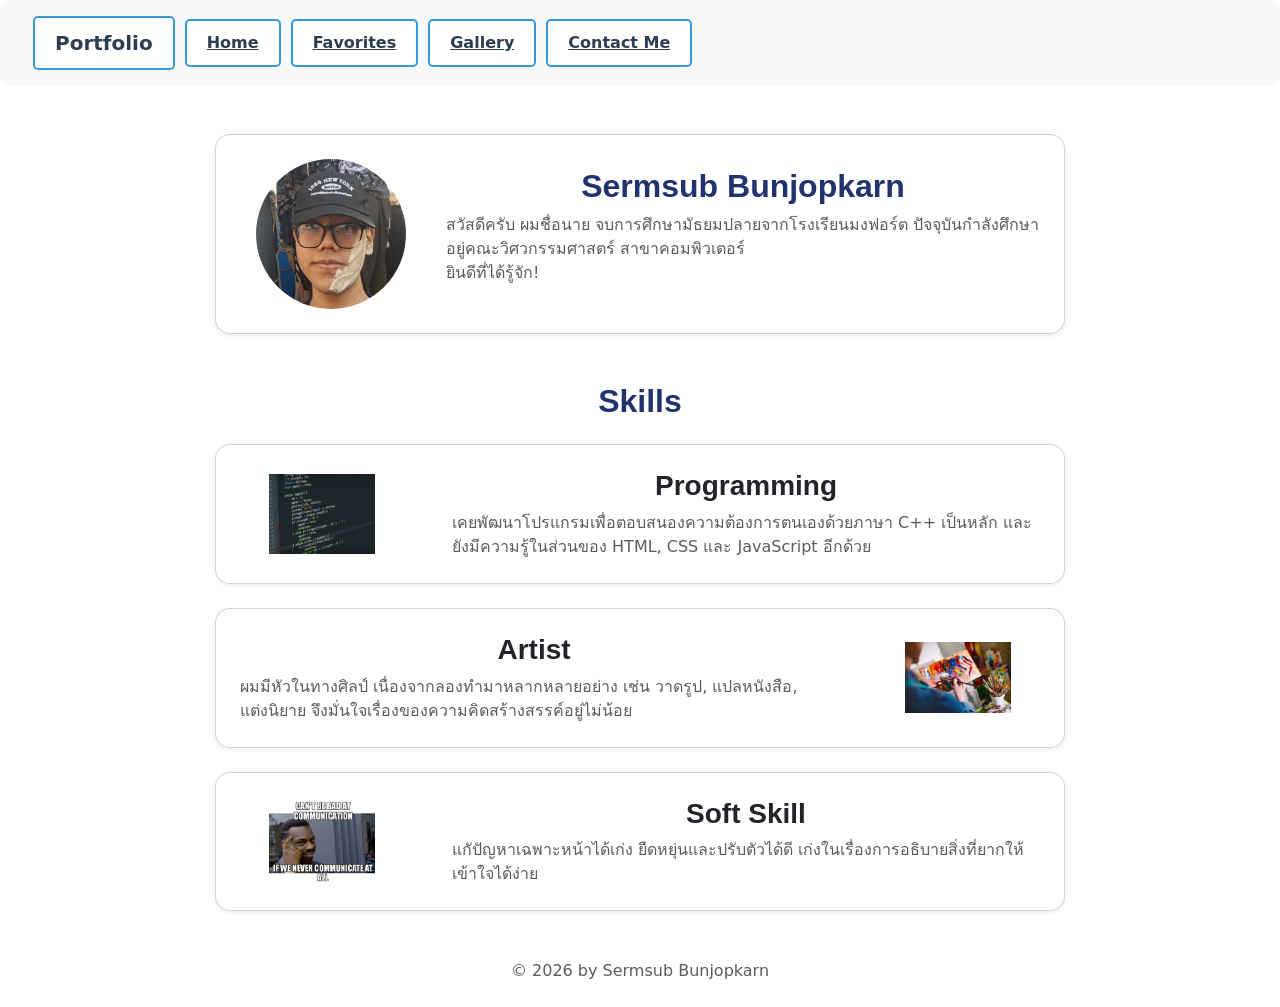
<file: index.html>
<!DOCTYPE html>
<html lang="en">
<head>
    <meta charset="UTF-8">
    <meta name="viewport" content="width=device-width, initial-scale=1.0">
    <title>My Portfolio</title>
    <link rel="stylesheet" href="style.css">
    <link href="https://cdn.jsdelivr.net/npm/bootstrap@5.3.3/dist/css/bootstrap.min.css" rel="stylesheet" integrity="sha384-QWTKZyjpPEjISv5WaRU9OFeRpok6YctnYmDr5pNlyT2bRjXh0JMhjY6hW+ALEwIH" crossorigin="anonymous">

    <link rel="preconnect" href="https://fonts.googleapis.com" />
    <link rel="preconnect" href="https://fonts.gstatic.com" crossorigin />
    <link
      href="https://fonts.googleapis.com/css2?family=Prompt:ital,wght@0,100;0,200;0,300;0,400;0,500;0,600;0,700;0,800;0,900;1,100;1,200;1,300;1,400;1,500;1,600;1,700;1,800;1,900&family=Roboto:ital,wght@0,100..900;1,100..900&display=swap"
      rel="stylesheet"/>    
</head>

<body>
    <nav class="navbar navbar-expand-lg bg-body-tertiary p-3">
      <div class="container-fluid">
        <a class="navbar-brand" href="index.html">Portfolio</a>
        <button class="navbar-toggler" type="button" data-bs-toggle="collapse" data-bs-target="#navbarNavAltMarkup" aria-controls="navbarNavAltMarkup" aria-expanded="false" aria-label="Toggle navigation">
          <span class="navbar-toggler-icon"></span>
        </button>

        <div class="collapse navbar-collapse" id="navbarNavAltMarkup">
          <div class="navbar-nav">
      <a href="index.html">Home</a>
      <a href="favorites.html">Favorites</a>
      <a href="gallery.html">Gallery</a>
      <a href="contact.html">Contact Me</a>
          </div></div></div>
    </nav>
    
    <div class="container mt-5">
    <div class="card p-4 shadow-sm mx-auto" style="border-radius: 15px; max-width: 850px;">
        
        <div class="row align-items-center">
            
            <div class="col-md-3 text-center mb-3 mb-md-0">
                <img src="images/profile.jpg" class="rounded-circle" style="width: 150px; height: 150px; object-fit: cover;" alt="รูปโปรไฟล์">
            </div>
            
            <div class="col-md-9 text-center text-md-start">
                <h2 class="fw-bold">Sermsub Bunjopkarn</h2>
                <p class="text-muted">
                    สวัสดีครับ ผมชื่อนาย จบการศึกษามัธยมปลายจากโรงเรียนมงฟอร์ต
                    ปัจจุบันกำลังศึกษาอยู่คณะวิศวกรรมศาสตร์ สาขาคอมพิวเตอร์ <br> ยินดีที่ได้รู้จัก!
                </p>
            </div>

        </div> 
      </div>
    </div>

    <div class="container mt-5 mb-5">
    <h2 class="text-center fw-bold mb-4">Skills</h2>

    <!-- กล่องที่ 1 -->
    <div class="card mb-4 shadow-sm overflow-hidden mx-auto" style="border-radius: 15px; max-width: 850px;"">
        <div class="row g-0 align-items-center">

            <div class="col-md-3">
                <img src="images/code.jpg" class="img-fluid d-block mx-auto w-50" style="object-fit: contain;" alt="Programming">
            </div>

            <div class="col-md-9">
                <div class="card-body p-4">
                    <h3 class="card-title fw-bold">Programming</h3>
                    <p class="card-text text-muted">เคยพัฒนาโปรแกรมเพื่อตอบสนองความต้องการตนเองด้วยภาษา C++ เป็นหลัก และยังมีความรู้ในส่วนของ HTML, CSS และ JavaScript อีกด้วย</p>
                </div>
            </div>
        </div>
    </div>

    <!-- กล่องที่ 2 -->
    <div class="card mb-4 shadow-sm overflow-hidden mx-auto" style="border-radius: 15px; max-width: 850px;"">

        <div class="row g-0 align-items-center flex-md-row-reverse">

            <div class="col-md-3">
                <img src="images/painting.jpg" class="img-fluid d-block mx-auto w-50" style="object-fit: contain;" alt="UI/UX">
            </div>

            <div class="col-md-9">
                <div class="card-body p-4">
                    <h3 class="card-title fw-bold">Artist</h3>
                    <p class="card-text text-muted">ผมมีหัวในทางศิลป์ เนื่องจากลองทำมาหลากหลายอย่าง เช่น วาดรูป, แปลหนังสือ, แต่งนิยาย จึงมั่นใจเรื่องของความคิดสร้างสรรค์อยู่ไม่น้อย</p>
                </div>
            </div>
        </div>
    </div>

    <!-- กล่องที่ 3 -->
    <div class="card mb-4 shadow-sm overflow-hidden mx-auto" style="border-radius: 15px; max-width: 850px;">
        <div class="row g-0 align-items-center">
            <div class="col-md-3">
                <img src="images/commu.png" class="img-fluid d-block mx-auto w-50" style="object-fit: contain;" alt="DevOps">
            </div>
            <div class="col-md-9">
                <div class="card-body p-4">
                    <h3 class="card-title fw-bold">Soft Skill</h3>
                    <p class="card-text text-muted">แกัปัญหาเฉพาะหน้าได้เก่ง ยืดหยุ่นและปรับตัวได้ดี เก่งในเรื่องการอธิบายสิ่งที่ยากให้เข้าใจได้ง่าย</p>
                </div>
            </div>
        </div>
    </div>
</div>

    <p class="text-center text-muted m-4">© 2026 by Sermsub Bunjopkarn</p>

    <script src="https://cdn.jsdelivr.net/npm/bootstrap@5.3.3/dist/js/bootstrap.bundle.min.js" integrity="sha384-YvpcrYf0tY3lHB60NNkmXc5s9fDVZLESaAA55NDzOxhy9GkcIdslK1eN7N6jIeHz" crossorigin="anonymous"></script>
</body>
</html>
</file>
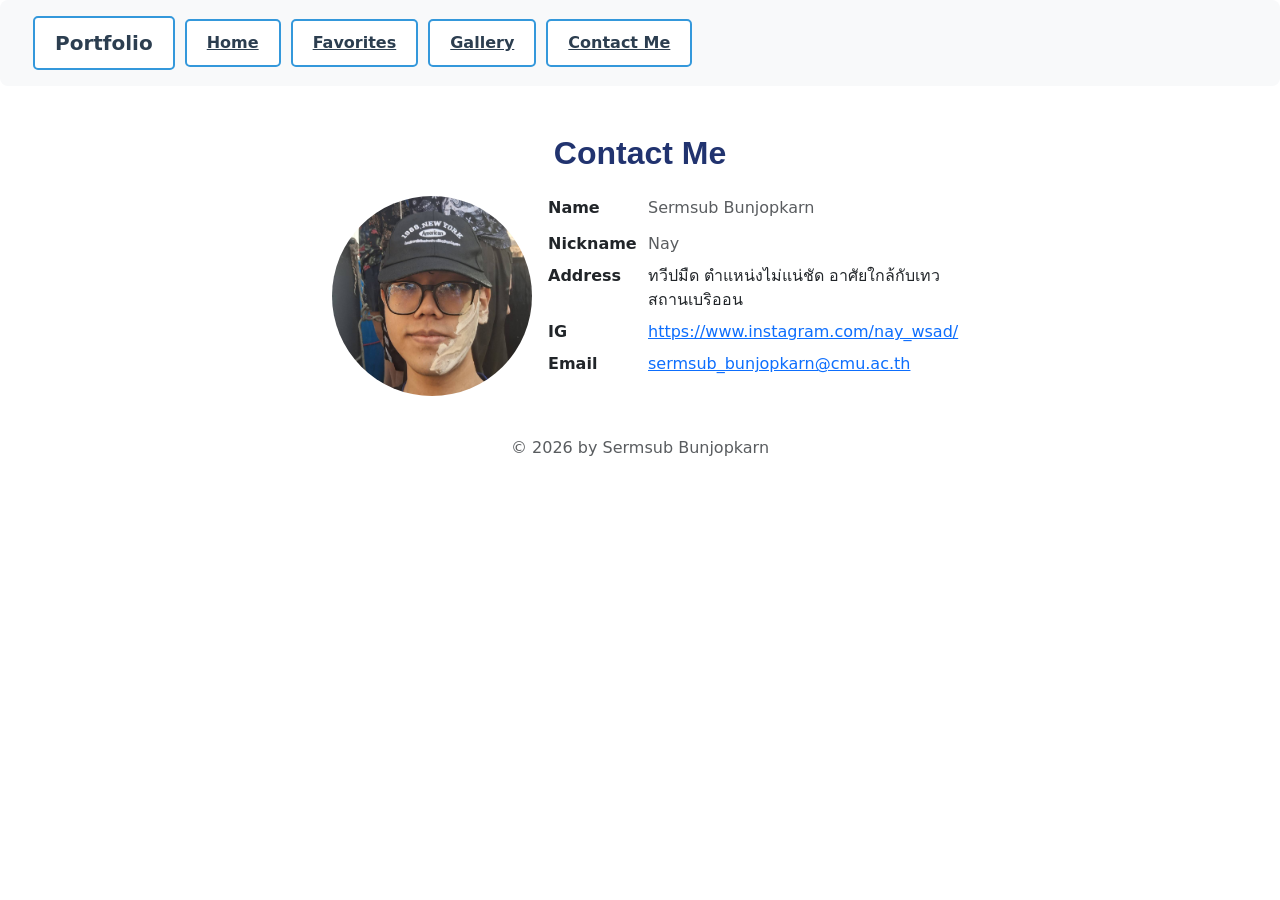
<file: contact.html>
<!DOCTYPE html>
<html lang="en">
<head>
    <meta charset="UTF-8">
    <meta name="viewport" content="width=device-width, initial-scale=1.0">
    <title>My Favorites</title>
    <link rel="stylesheet" href="style.css">
    <link href="https://cdn.jsdelivr.net/npm/bootstrap@5.3.3/dist/css/bootstrap.min.css" rel="stylesheet" integrity="sha384-QWTKZyjpPEjISv5WaRU9OFeRpok6YctnYmDr5pNlyT2bRjXh0JMhjY6hW+ALEwIH" crossorigin="anonymous">
</head>
<body>
    <nav class="navbar navbar-expand-lg bg-body-tertiary p-3">
      <div class="container-fluid">
        <a class="navbar-brand" href="index.html">Portfolio</a>
        
        <div class="collapse navbar-collapse" id="navbarNavAltMarkup">
          <div class="navbar-nav">
      <a href="index.html">Home</a>
      <a href="favorites.html">Favorites</a>
      <a href="gallery.html">Gallery</a>
      <a href="contact.html">Contact Me</a>
    </div></nav>
    
    <div class="container mt-5 mb-5">
        <h2 class="text-center fw-bold mb-4">Contact Me</h2>
        
    <div style="max-width: 800px" class="mx-auto d-flex justify-content-center align-items-center gap-3 flex-wrap"><div>
        <img src="images/profile.jpg" class="rounded-circle" width="200" height="200" style="object-fit: cover"></div>

        <div class="vstack gap-2" style="max-width: 400px">
            <div class="d-flex pb-1">
            <div style="min-width: 100px" class="fw-semibold">Name</div>
            <span class="text-muted">Sermsub Bunjopkarn</span></div>
            <div class="d-flex"><div style="min-width: 100px" class="fw-semibold">Nickname</div>
            <span class="text-muted">Nay</span></div>
            <div class="d-flex"><div style="min-width: 100px" class="fw-semibold">Address</div>
            <span class="text-muted"></span>ทวีปมืด ตำแหน่งไม่แน่ชัด อาศัยใกล้กับเทวสถานเบริออน</div>
            <div class="d-flex"><div style="min-width: 100px" class="fw-semibold">IG</div>
            <span class="text-muted">
                <a href="https://www.instagram.com/nay_wsad/" target="_blank" rel="noreferrer"> https://www.instagram.com/nay_wsad/ </a>
            </span></div>
            <div class="d-flex"><div style="min-width: 100px" class="fw-semibold">Email</div>
            <span class="text-muted"><a href="mailto: sermsub_bunjopkarn@cmu.ac.th">sermsub_bunjopkarn@cmu.ac.th</a>
            </span></div>
            

        </div>

        <p class="text-center text-muted m-4">© 2026 by Sermsub Bunjopkarn</p>
    <script src="https://cdn.jsdelivr.net/npm/bootstrap@5.3.3/dist/js/bootstrap.bundle.min.js" integrity="sha384-YvpcrYf0tY3lHB60NNkmXc5s9fDVZLESaAA55NDzOxhy9GkcIdslK1eN7N6jIeHz" crossorigin="anonymous"></script>
</body>
</html>
</file>
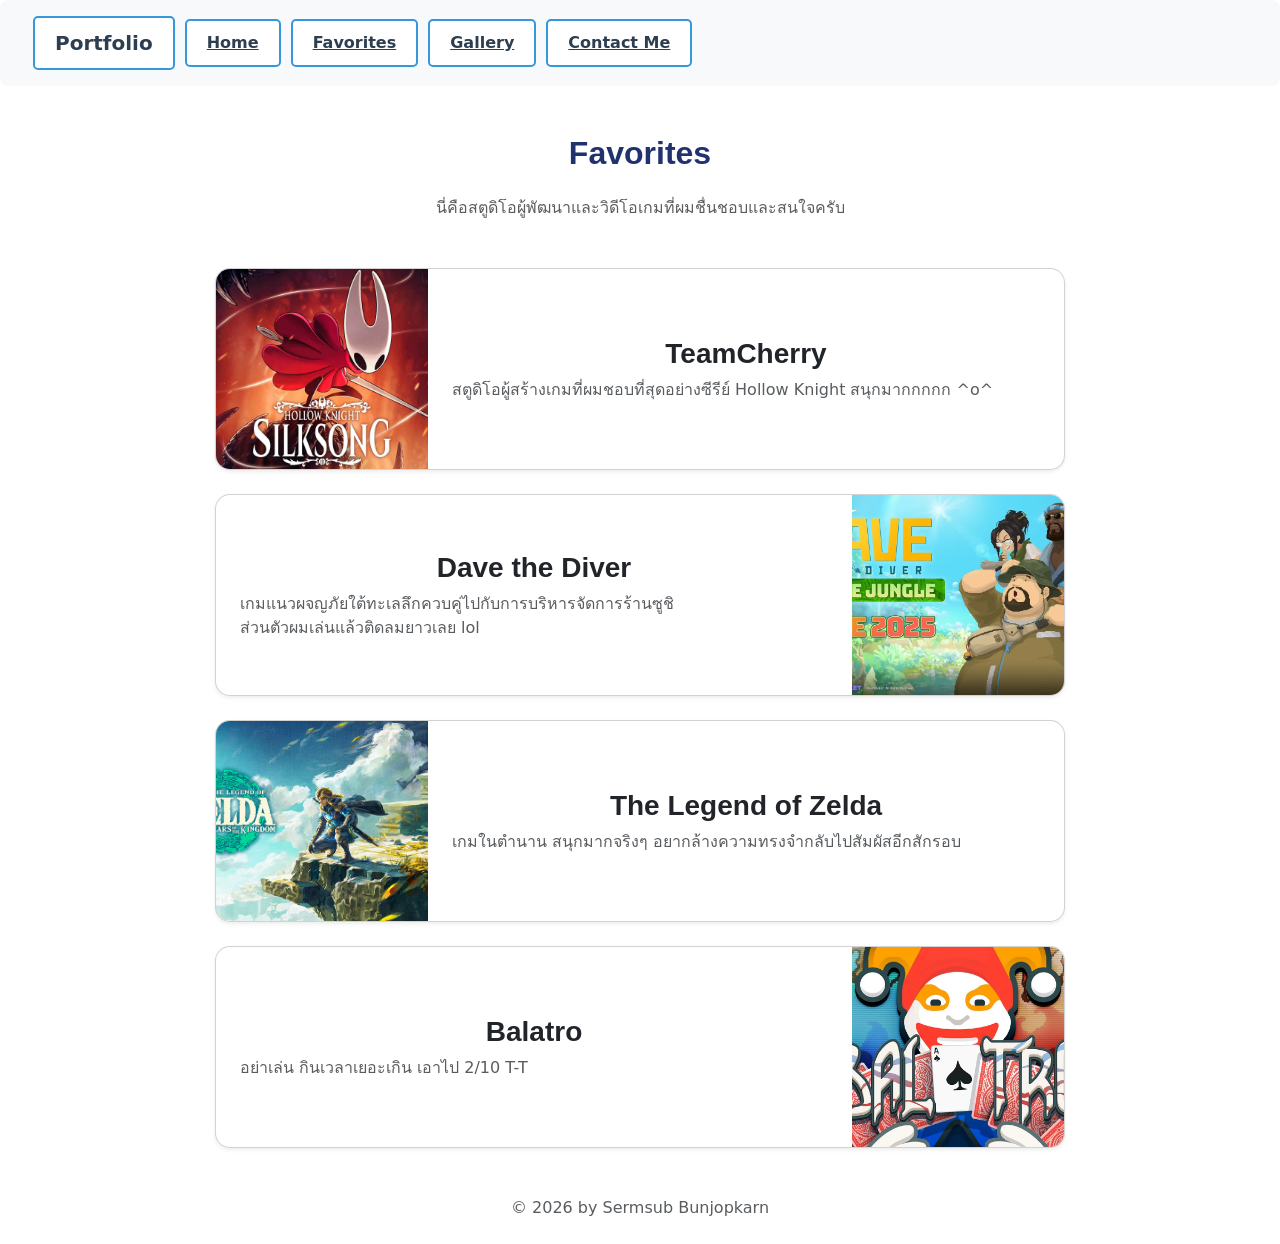
<file: favorites.html>
<!DOCTYPE html>
<html lang="en">
<head>
    <meta charset="UTF-8">
    <meta name="viewport" content="width=device-width, initial-scale=1.0">
    <title>My Favorites</title>
    <link rel="stylesheet" href="style.css">
    <link href="https://cdn.jsdelivr.net/npm/bootstrap@5.3.3/dist/css/bootstrap.min.css" rel="stylesheet" integrity="sha384-QWTKZyjpPEjISv5WaRU9OFeRpok6YctnYmDr5pNlyT2bRjXh0JMhjY6hW+ALEwIH" crossorigin="anonymous">
    
    <link rel="preconnect" href="https://fonts.googleapis.com" />
    <link rel="preconnect" href="https://fonts.gstatic.com" crossorigin />
    <link href="https://fonts.googleapis.com/css2?family=Prompt:ital,wght@0,100..900;1,100..900&display=swap" rel="stylesheet"/>    
</head>
<body>
    <nav class="navbar navbar-expand-lg bg-body-tertiary p-3">
      <div class="container-fluid">
        <a class="navbar-brand" href="index.html">Portfolio</a>

    <div class="collapse navbar-collapse" id="navbarNavAltMarkup">
    <div class="navbar-nav">
      <a href="index.html">Home</a>
      <a href="favorites.html">Favorites</a>
      <a href="gallery.html">Gallery</a>
      <a href="contact.html">Contact Me</a>
    </nav>
    
    <div class="container mt-5 mb-5">
        <h2 class="text-center fw-bold mb-4">Favorites</h2>
        <p class="text-center text-muted mb-5">นี่คือสตูดิโอผู้พัฒนาและวิดีโอเกมที่ผมชื่นชอบและสนใจครับ</p>

        <!-- กล่องที่ 1 -->
        <div class="card mb-4 shadow-sm overflow-hidden mx-auto" style="border-radius: 15px; max-width: 850px;">
            <div class="row g-0 align-items-center">
                <div class="col-md-3">
                    <img src="images/silksong.jpg" class="img-fluid w-100" style="height: 200px; object-fit: cover;" alt="TeamCherry">
                </div>
                <div class="col-md-9">
                    <div class="card-body p-4">
                        <h3 class="card-title fw-bold">
                            <a href="https://www.teamcherry.com.au/" target="_blank" class="text-decoration-none text-dark link-primary">
                                TeamCherry
                            </a>
                        </h3>
                        <p class="card-text text-muted">สตูดิโอผู้สร้างเกมที่ผมชอบที่สุดอย่างซีรีย์ Hollow Knight สนุกมากกกกก ^o^</p>
                    </div>
                </div>
            </div>
        </div>

        <!-- กล่องที่ 2 -->
        <div class="card mb-4 shadow-sm overflow-hidden mx-auto" style="border-radius: 15px; max-width: 850px;">
            <div class="row g-0 align-items-center flex-md-row-reverse">
                <div class="col-md-3">
                    <img src="images/dave.webp" class="img-fluid w-100" style="height: 200px; object-fit: cover;" alt="Dave the Diver">
                </div>
                <div class="col-md-9">
                    <div class="card-body p-4">
                        <h3 class="card-title fw-bold">
                            <a href="https://www.mintrock.et/en/" target="_blank" class="text-decoration-none text-dark link-primary">
                                Dave the Diver
                            </a>
                        </h3>
                        <p class="card-text text-muted">เกมแนวผจญภัยใต้ทะเลลึกควบคู่ไปกับการบริหารจัดการร้านซูชิ <br> ส่วนตัวผมเล่นแล้วติดลมยาวเลย lol</p>
                    </div>
                </div>
            </div>
        </div>

        <!-- กล่องที่ 3 -->
        <div class="card mb-4 shadow-sm overflow-hidden mx-auto" style="border-radius: 15px; max-width: 850px;">
            <div class="row g-0 align-items-center">
                <div class="col-md-3">
                    <img src="images/zelda.jpg" class="img-fluid w-100" style="height: 200px; object-fit: cover;" alt="Zelda">
                </div>
                <div class="col-md-9">
                    <div class="card-body p-4">
                        <h3 class="card-title fw-bold">
                            <a href="https://www.zelda.com" target="_blank" class="text-decoration-none text-dark link-primary">
                                The Legend of Zelda
                            </a>
                        </h3>
                        <p class="card-text text-muted">เกมในตำนาน สนุกมากจริงๆ อยากล้างความทรงจำกลับไปสัมผัสอีกสักรอบ</p>
                    </div>
                </div>
            </div>
        </div>

        <!-- กล่องที่ 4 -->
        <div class="card mb-4 shadow-sm overflow-hidden mx-auto" style="border-radius: 15px; max-width: 850px;">
            <div class="row g-0 align-items-center flex-md-row-reverse">
                <div class="col-md-3">
                    <img src="images/balatro.webp" class="img-fluid w-100" style="height: 200px; object-fit: cover;" alt="Balatro">
                </div>
                <div class="col-md-9">
                    <div class="card-body p-4">
                        <h3 class="card-title fw-bold">
                            <a href="https://www.playbalatro.com" target="_blank" class="text-decoration-none text-dark link-primary">
                                Balatro
                            </a>
                        </h3>
                        <p class="card-text text-muted">อย่าเล่น กินเวลาเยอะเกิน เอาไป 2/10 T-T</p>
                    </div>
                </div>
            </div>
        </div>

    </div>

    <p class="text-center text-muted m-4">© 2026 by Sermsub Bunjopkarn</p>

    <script src="https://cdn.jsdelivr.net/npm/bootstrap@5.3.3/dist/js/bootstrap.bundle.min.js" integrity="sha384-YvpcrYf0tY3lHB60NNkmXc5s9fDVZLESaAA55NDzOxhy9GkcIdslK1eN7N6jIeHz" crossorigin="anonymous"></script>
</body>
</html>
</file>
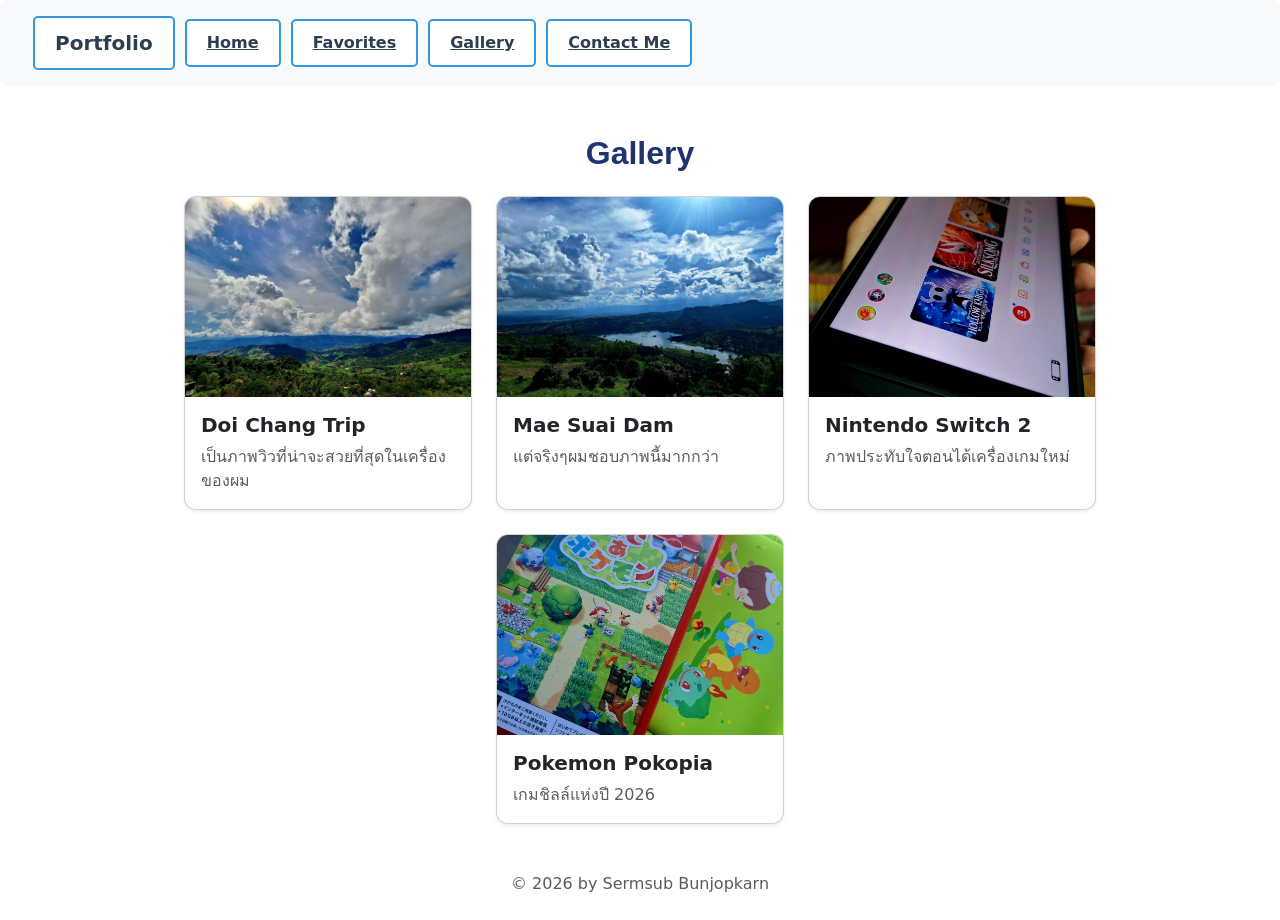
<file: gallery.html>
<!DOCTYPE html>
<html lang="en">
<head>
    <meta charset="UTF-8">
    <meta name="viewport" content="width=device-width, initial-scale=1.0">
    <title>My Gallery</title>
    <link rel="stylesheet" href="style.css">
    <link href="https://cdn.jsdelivr.net/npm/bootstrap@5.3.3/dist/css/bootstrap.min.css" rel="stylesheet" integrity="sha384-QWTKZyjpPEjISv5WaRU9OFeRpok6YctnYmDr5pNlyT2bRjXh0JMhjY6hW+ALEwIH" crossorigin="anonymous">
</head>
<body>
    <nav class="navbar navbar-expand-lg bg-body-tertiary p-3">
      <div class="container-fluid">
        <a class="navbar-brand" href="index.html">Portfolio</a>
        
        <div class="collapse navbar-collapse" id="navbarNavAltMarkup">
          <div class="navbar-nav">
            <a href="index.html">Home</a>
            <a href="favorites.html">Favorites</a>
            <a href="gallery.html">Gallery</a>
            <a href="contact.html">Contact Me</a>
          </div>
        </div>
      </div>
    </nav>
    
    <div class="container mt-5 mb-5">
        <h2 class="text-center fw-bold mb-4">Gallery</h2>

        <div class="d-flex flex-wrap justify-content-center gap-4">

            <div class="card shadow-sm" style="width: 18rem; border-radius: 12px; overflow: hidden;">
                <img src="images/trip1.jpg" class="card-img-top" style="height: 200px; object-fit: cover;" alt="Krabi Trip">
                <div class="card-body">
                    <h5 class="card-title fw-bold">Doi Chang Trip</h5>
                    <p class="card-text text-muted">เป็นภาพวิวที่น่าจะสวยที่สุดในเครื่องของผม</p>
                </div>
            </div>

            <div class="card shadow-sm" style="width: 18rem; border-radius: 12px; overflow: hidden;">
                <img src="images/trip2.jpg" class="card-img-top" style="height: 200px; object-fit: cover;" alt="Cat">
                <div class="card-body">
                    <h5 class="card-title fw-bold">Mae Suai Dam</h5>
                    <p class="card-text text-muted">แต่จริงๆผมชอบภาพนี้มากกว่า</p>
                </div>
            </div>

            <div class="card shadow-sm" style="width: 18rem; border-radius: 12px; overflow: hidden;">
                <img src="images/nin.jpg" class="card-img-top" style="height: 200px; object-fit: cover;" alt="A Book Shop Cafe">
                <div class="card-body">
                    <h5 class="card-title fw-bold">Nintendo Switch 2</h5>
                    <p class="card-text text-muted">ภาพประทับใจตอนได้เครื่องเกมใหม่</p>
                </div>
            </div>

            <div class="card shadow-sm" style="width: 18rem; border-radius: 12px; overflow: hidden;">
                <img src="images/poko.jpg" class="card-img-top" style="height: 200px; object-fit: cover;" alt="My Dinner">
                <div class="card-body">
                    <h5 class="card-title fw-bold">Pokemon Pokopia</h5>
                    <p class="card-text text-muted">เกมชิลล์แห่งปี 2026</p>
                </div>
            </div>

        </div>
    </div>

    <p class="text-center text-muted m-4">© 2026 by Sermsub Bunjopkarn</p>

    <script src="https://cdn.jsdelivr.net/npm/bootstrap@5.3.3/dist/js/bootstrap.bundle.min.js" integrity="sha384-YvpcrYf0tY3lHB60NNkmXc5s9fDVZLESaAA55NDzOxhy9GkcIdslK1eN7N6jIeHz" crossorigin="anonymous"></script>
</body>
</html>
</file>
<file: style.css>
.navbar {
    text-align: center;
    background-color: #ffffff;
    padding: 15px;
    margin-bottom: 20px;
    border-radius: 8px;
}

.navbar a {
    color: #2c3e50;
    background-color: white;
    padding: 10px 20px;
    margin: 0 5px;
    border: 2px solid #3498db;
    border-radius: 5px;
    font-weight: bold;
    transition: 0.3s;
}

p a {
    color: #3498db;
    text-decoration: none;
    font-weight: bold;
}

h2 {
    text-align: center;
    font-family: 'Helvetica', sans-serif;
    color: #05196b;
    font-weight: bold;
}

h3 {
    text-align: center;
    font-family: 'Helvetica', sans-serif;
    color: #05196b;
    font-weight: bold;
}

.bio {
    text-align: center;
    font-family: 'Arial', sans-serif;
    font-size: 16px;
    color: #000000;
    font-style: italic;
}

.Skill-container {
    color: #2c3e50;
    background-color: white;
    padding: 10px 20px;
    margin: 0 5px;
    border: 2px solid #3498db;
    border-radius: 5px;
    font-weight: bold;
    transition: 1s;
}

.card:hover {
    transform: translateY(-5px);
    box-shadow: 0 8px 20px rgba(0, 0, 0, 0.12) !important;
}

h2.fw-bold {
    color: #21336f;
    position: relative;
}
</file>
